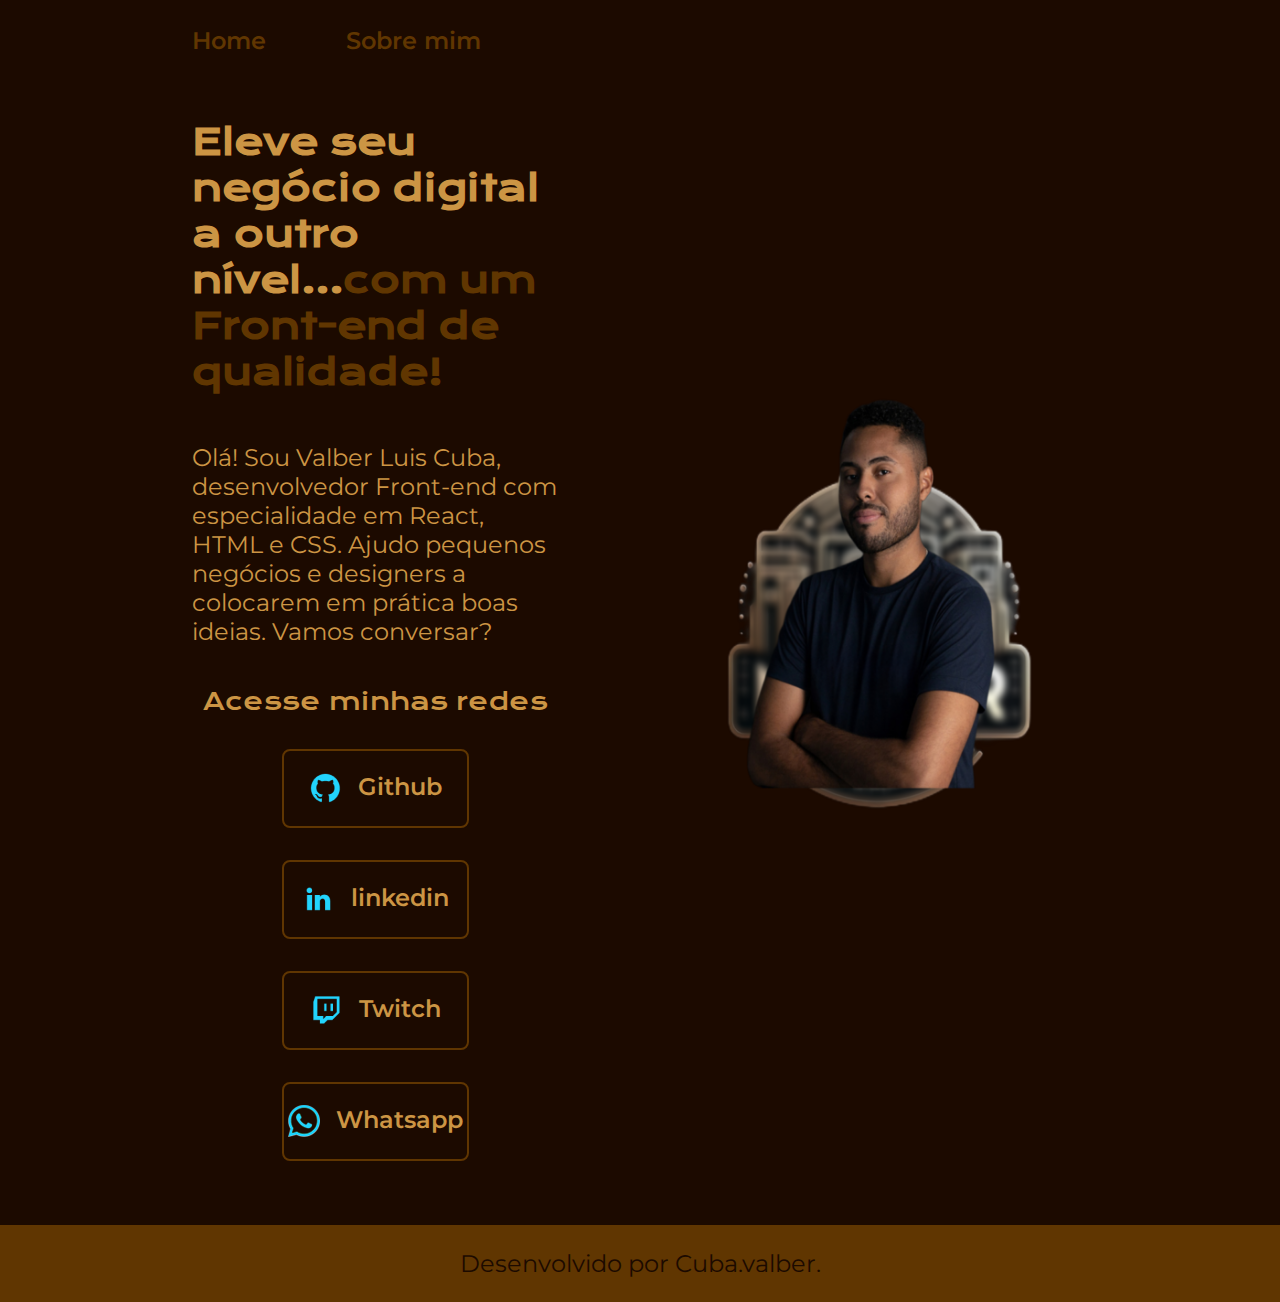
<file: index.html>
<!DOCTYPE html>
<html lang="pt-br">

<head>
    <meta charset="UTF-8">
    <meta http-equiv="X-UA-Compatible" content="IE=edge">
    <meta name="viewport" content="width=device-width, initial-scale=1.0">
    <title>Portifolio</title>
    <link rel="stylesheet" href="./styles/style.css">
</head>

<body>
    <header class="cabecalho">
        <nav class="cabecalho__menu">
            <a class="cabecalho__menu__link" href="index.html">Home</a>
            <a class="cabecalho__menu__link" href="about.html">Sobre mim</a>
        </nav>
    </header>
    <main class="apresentacao">
        <section class="apresentacao__conteudo">
            <h1 class="apresentacao__conteudo__titulo">Eleve seu negócio digital a outro nível...<strong 
            class="titulo-destaque">com um Front-end de qualidade!
            </strong></h1>
            <p class="apresentacao__conteudo__texto">Olá! Sou Valber Luis Cuba, desenvolvedor
            Front-end com especialidade em React, HTML e
            CSS. Ajudo pequenos negócios e designers a
            colocarem em prática boas ideias. Vamos
            conversar?</p>
            <div class="apresentacao__links">
                <h2 class="apresentacao__links__subtitulo">Acesse minhas redes</h2>
                <a class="apresentacao__links__navegacao" href="https://github.com/Valbercuba13">
                    <img src="./assets/github.png">
                    Github
                </a>
                <a class="apresentacao__links__navegacao" href="https://linkedin.com/in/valber-cuba-ba88a1284">
                    <img src="./assets/linkedin.png">
                    linkedin
                </a>
                <a class="apresentacao__links__navegacao" href="https://twitch.tv/">
                    <img src="./assets/twitch.png">
                    Twitch
                </a>
                <a class="apresentacao__links__navegacao" href="https://twitch.tv/">
                    <img src="./assets/whatsapp.png">
                    Whatsapp
                </a>
            </div>
        </section>
        <img class="apresentacao__imagem" src="./assets/imagem.png" alt="Foto de Valber Luis Cuba">
    </main>
    <footer class="rodape">
        <p>Desenvolvido por Cuba.valber.</p>
    </footer>
</body>

</html>
</file>
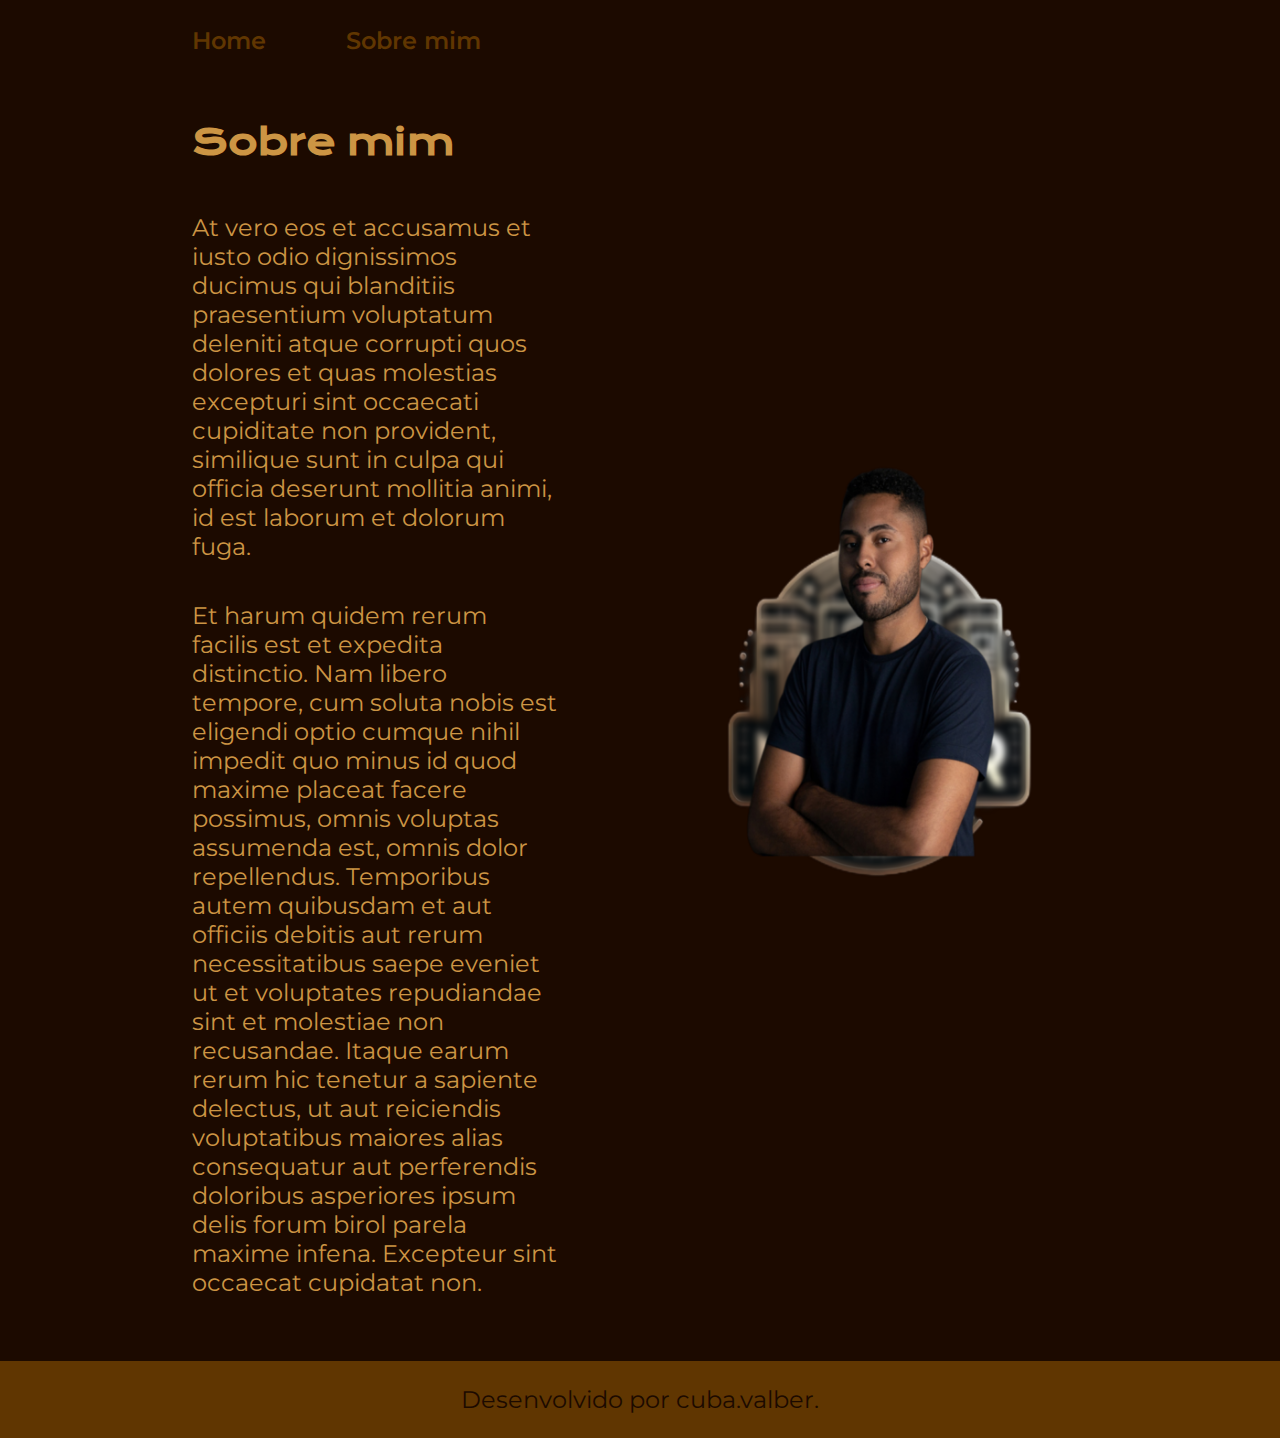
<file: about.html>
<!DOCTYPE html>
<html lang="pt-br">

<head>
    <meta charset="UTF-8">
    <meta http-equiv="X-UA-Compatible" content="IE=edge">
    <meta name="viewport" content="width=device-width, initial-scale=1.0">
    <title>Sobre mim</title>
    <link rel="stylesheet" href="./styles/style.css">
</head>

<body>
    <header class="cabecalho">
        <nav class="cabecalho__menu">
            <a class="cabecalho__menu__link" href="index.html">Home</a>
            <a class="cabecalho__menu__link" href="about.html">Sobre mim</a>
        </nav>
    </header>

    <main class="apresentacao">
        <section class="apresentacao__conteudo">
            <h1 class="apresentacao__conteudo__titulo">Sobre mim</h1>
            <p class="apresentacao__conteudo__texto">At vero eos et accusamus et iusto odio dignissimos ducimus qui blanditiis praesentium voluptatum deleniti
                atque corrupti quos dolores et quas molestias excepturi sint occaecati cupiditate non provident,
                similique sunt in culpa qui officia deserunt mollitia animi, id est laborum et dolorum fuga.
            </p>
            <p class="apresentacao__conteudo__texto">
                Et harum quidem rerum facilis est et expedita distinctio. Nam libero tempore, cum soluta nobis est
                eligendi optio cumque nihil impedit quo minus id quod maxime placeat facere possimus, omnis voluptas
                assumenda est, omnis dolor repellendus. Temporibus autem quibusdam et aut officiis debitis aut rerum
                necessitatibus saepe eveniet ut et voluptates repudiandae sint et molestiae non recusandae. Itaque earum
                rerum hic tenetur a sapiente delectus, ut aut reiciendis voluptatibus maiores alias consequatur aut
                perferendis doloribus asperiores ipsum delis forum birol parela maxime infena. Excepteur sint occaecat
                cupidatat non.</p>
        </section>
        <img class="apresentacao__imagem" src="./assets/imagem.png" alt="Foto de Valber Luis Cuba">
    </main>

    <footer class="rodape">
        <p>Desenvolvido por cuba.valber.</p>
    </footer>
</body>

</html>
</file>
<file: styles/style.css>
@import url('https://fonts.googleapis.com/css2?family=Krona+One&family=Montserrat:wght@400;600&display=swap');

:root {
    --cor-primaria: #1C0A00;
    --cor-secundaria:#CC9544;
    --cor-terciaria: #603601;
    --cor-hover: #361500;

    --fonte-primaria: 'Krona One', sans-serif;
    --fonte-secundaria: 'Montserrat', sans-serif;
}
*{
    margin: 0;
    padding: 0;
}

body{
    box-sizing: border-box;
    background-color: var(--cor-primaria);
    color: var(--cor-secundaria);
}

.cabecalho{
    padding: 2% 0% 0% 15%;
}
.cabecalho__menu{
    display: flex;
    gap: 80px;
}
.cabecalho__menu__link{
    font-family: var(--fonte-secundaria);
    font-size: 1.5rem;
    font-weight: 600;
    color: var(--cor-terciaria);
    text-decoration: none;
}
.apresentacao{
    padding: 5% 15%;
    display: flex;
    align-items: center;
    justify-content: space-between;
    gap: 82px;
}
.apresentacao__conteudo{
    width: 50%;
    display: flex;
    flex-direction: column;
    gap: 40px;
}

.apresentacao__conteudo__titulo{
    font-size: 2.25rem;
    font-family: var(--fonte-primaria);
    margin-bottom: 0.5rem;
}
.titulo-destaque{
    
    color: var(--cor-terciaria);
}
.apresentacao__conteudo__texto{
    font-size: 1.5rem;
    font-family: var(--fonte-secundaria);
}

.apresentacao__links{
    display: flex;
    flex-direction: column;
    justify-content: space-between;
    align-items: center;
    gap: 32px;
}
.apresentacao__links__subtitulo{
    font-family: var(--fonte-primaria);
    font-weight: 400;
    font-size: 1.5rem;
}
.apresentacao__links__navegacao{
    display: flex;
    justify-content: center;
    gap: 16px;
    border: 2px solid var(--cor-terciaria);
    width: 50%;
    text-align: center;
    border-radius: 8px;
    font-size: 1.5rem;
    font-weight: 600;
    padding: 21.5px 0;
    text-decoration: none;
    color: var(--cor-secundaria);
    font-family: var(--fonte-secundaria);
}
.apresentacao__links__navegacao:hover{
    background-color: var(--cor-hover);
}
.apresentacao__imagem{
    width: 50%;
}
.rodape{
    color: var(--cor-primaria);
    background-color: var(--cor-terciaria);
    padding: 24px;
    text-align: center;
    font-family: var(--fonte-secundaria);
    font-size: 1.5rem;
    font-weight: 400;
}

@media (max-width: 1200px) {
    .cabecalho{
         padding: 10%;  
    }
    .cabecalho__menu{
        justify-content: center;
    }
    .apresentacao{
        flex-direction: column-reverse;
        padding: 5%;
    }
    .apresentacao__conteudo{
        width: auto;
    }
}
</file>
